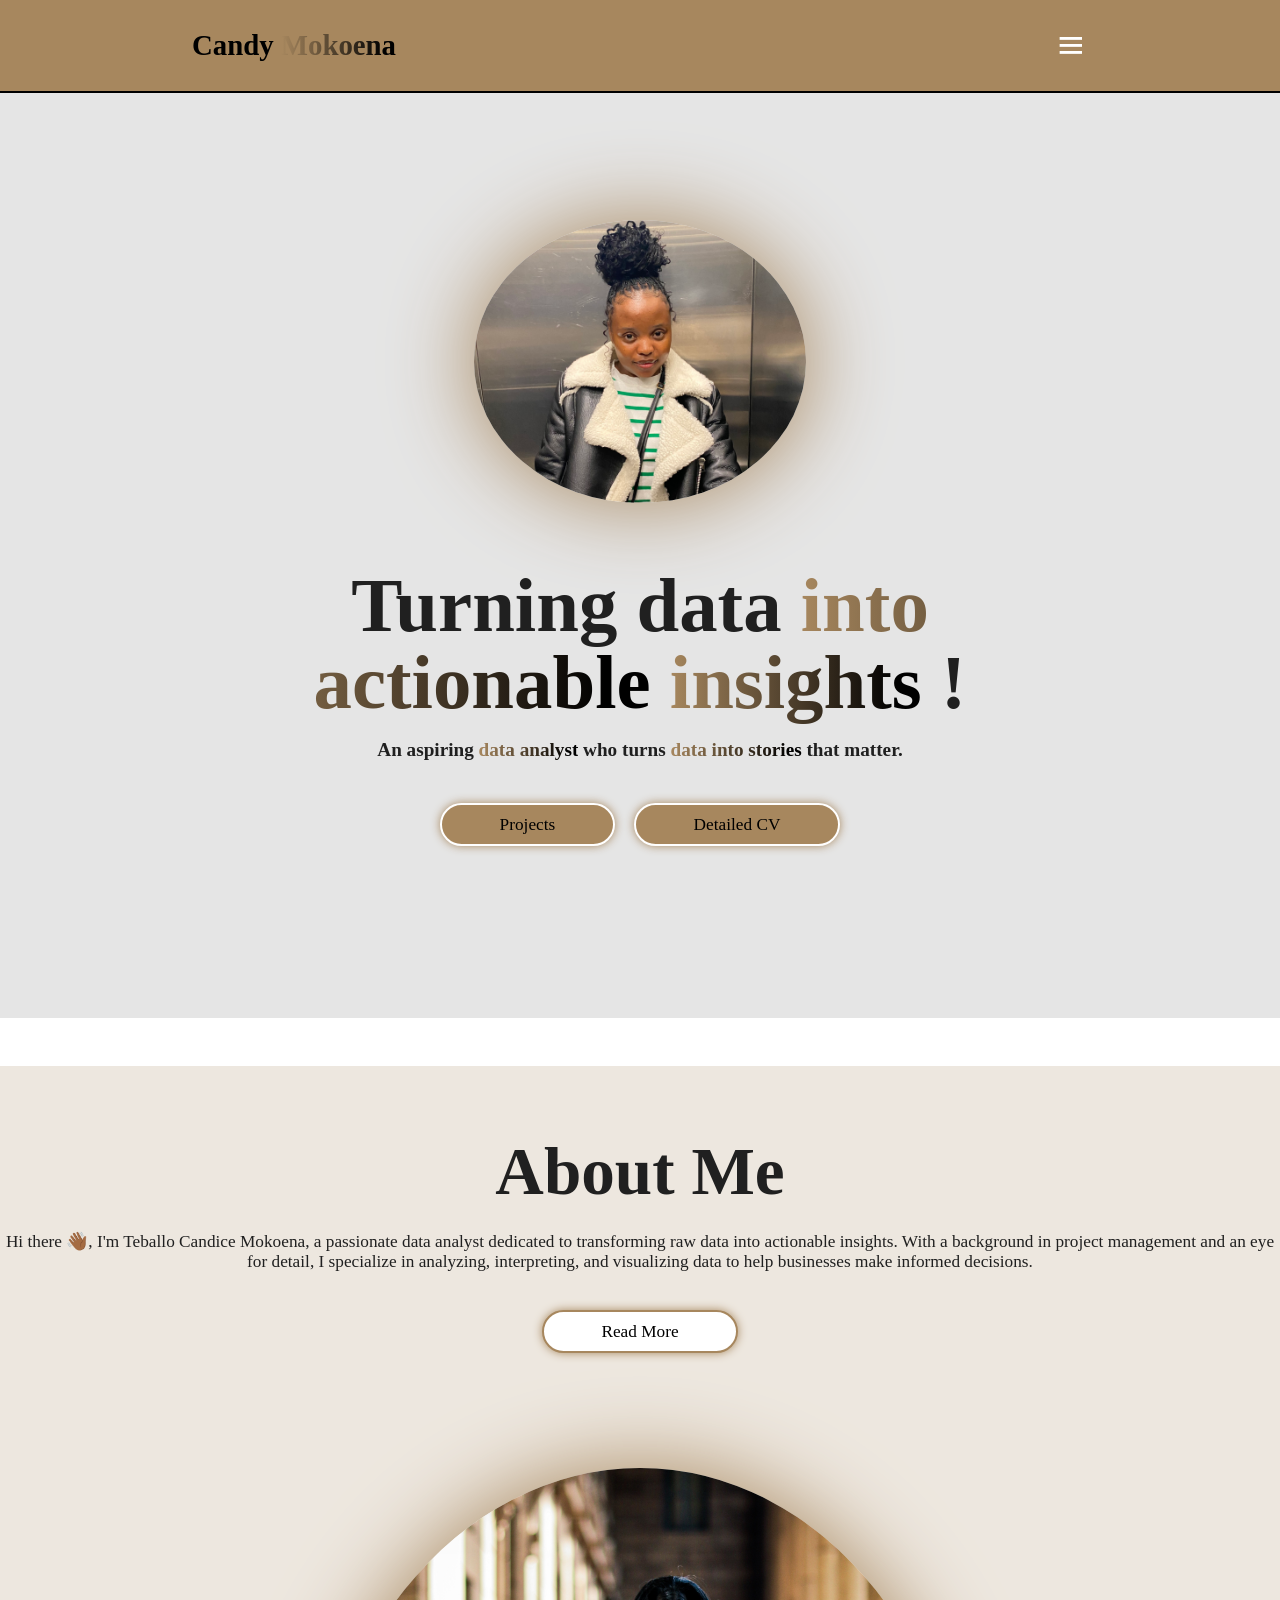
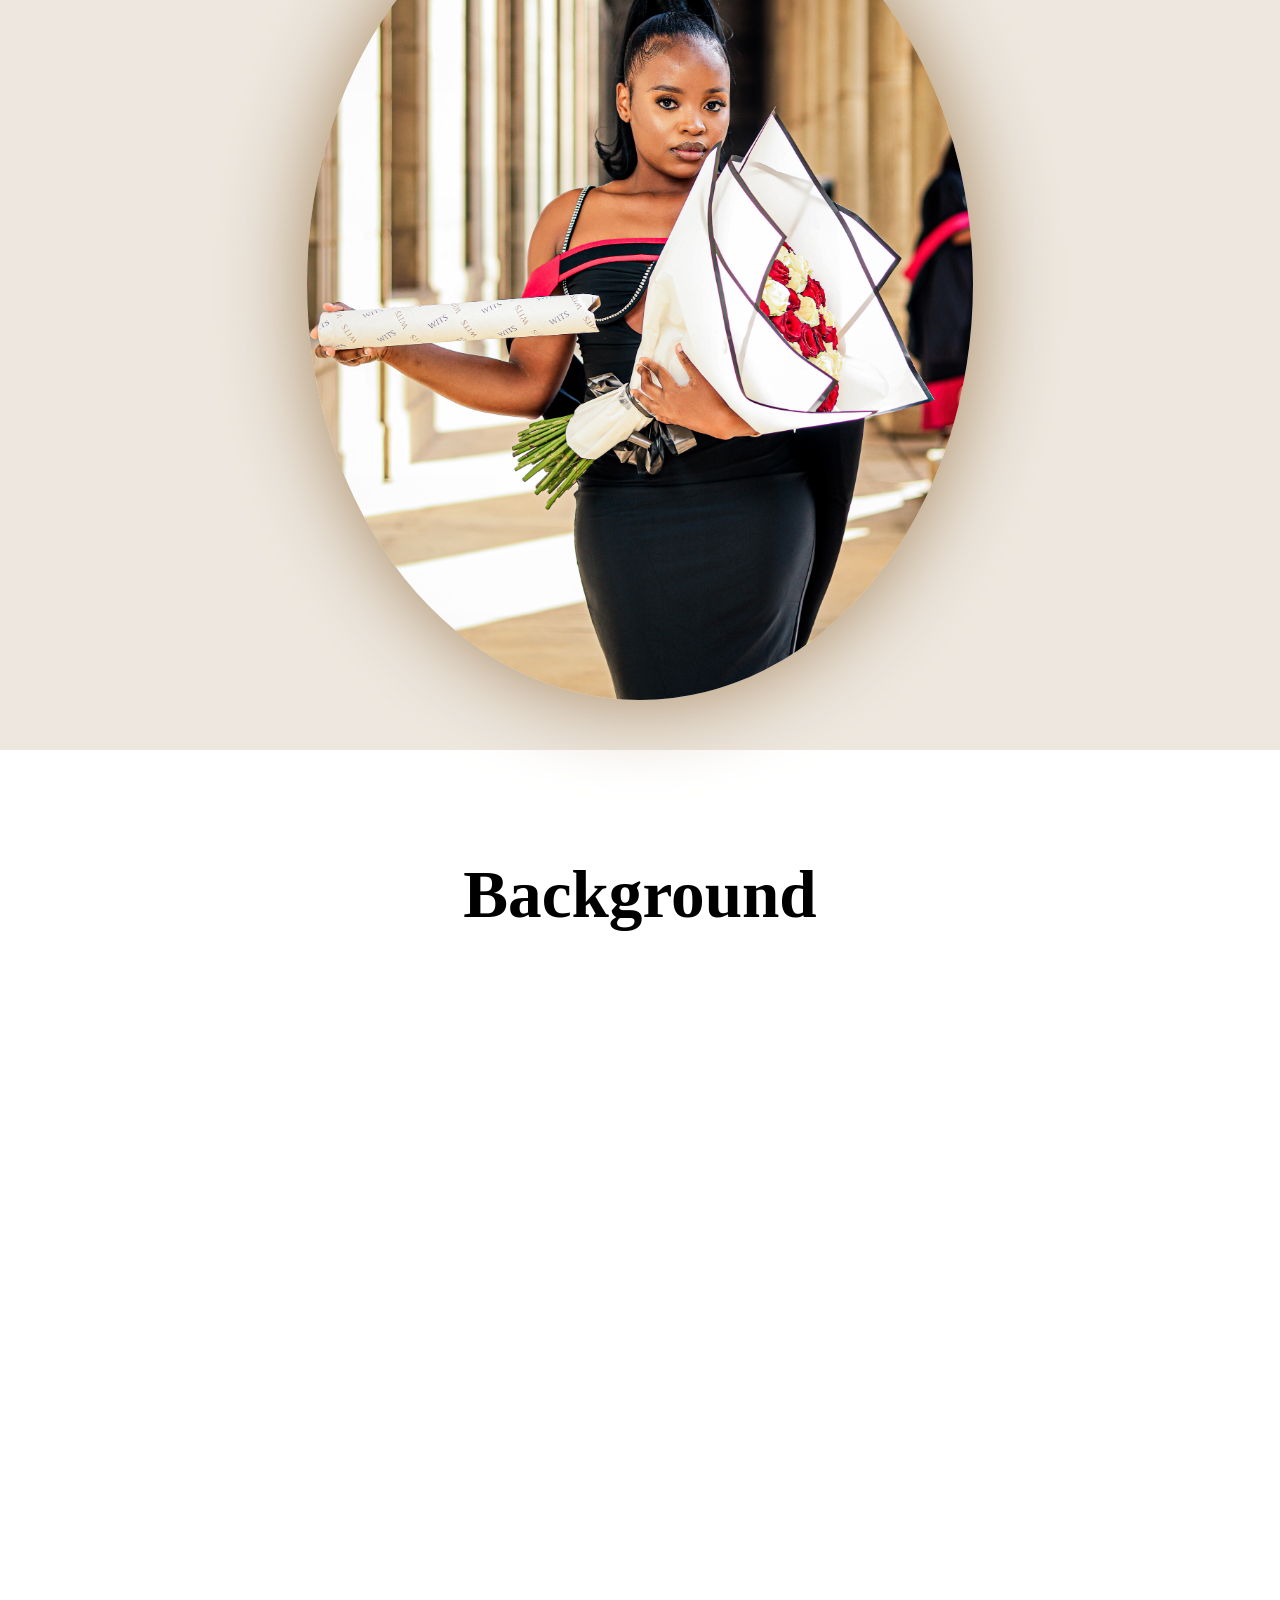
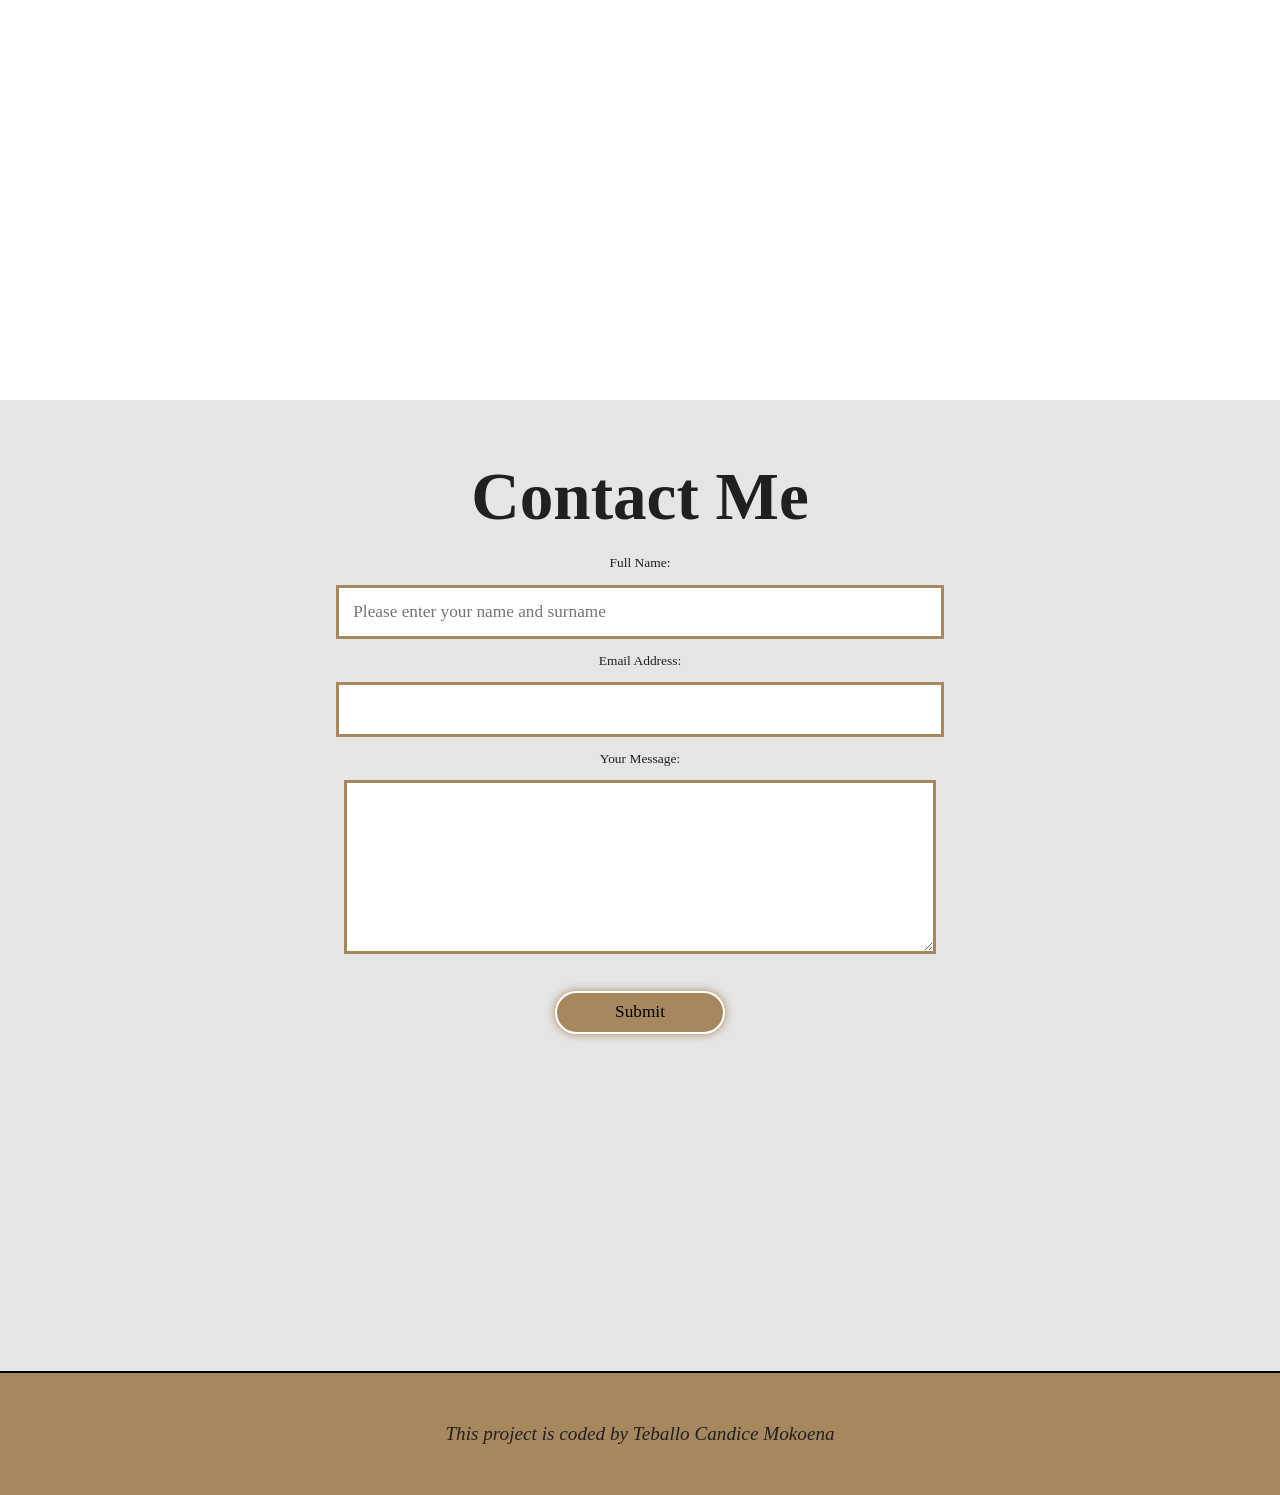
<file: index.html>
<!DOCTYPE html>
<html lang="en">
  <head>
    <meta charset="UTF-8" />
    <meta name="viewport" content="width=device-width, initial-scale=1.0" />
    <title>Teballo M's Portfolio</title>
    <link rel="stylesheet" href="style.css" />
    <link
      href="https://unpkg.com/boxicons@2.1.4/css/boxicons.min.css"
      rel="stylesheet"
    />
    <link href="https://unpkg.com/aos@2.3.1/dist/aos.css" rel="stylesheet" />
  </head>
  <body>
    <header class="header">
      <a href="#Home" class="logo"> Candy <span>Mokoena</span> </a>
      <i class="bx bx-menu" id="menu-icon"></i>
      <nav class="navbar">
        <a href="#Home">Home</a>
        <a href="#About">About</a>
        <a href="#Background">Background</a>
        <a href="#Contact">Contact</a>
      </nav>
    </header>

    <section class="Home" id="Home">
      <div class="home-content">
        <h1>
          Turning data <span>into actionable</span> <span>insights</span> !
        </h1>
        <h2>
          An aspiring <span>data analyst</span> who turns
          <span>data into stories</span> that matter.
        </h2>
        <div class="btn-group">
          <a href="project.html" class="btn" target="_blank">Projects</a>
          <a
            href="files/Teballo Candice Mokoena's resume.pdf"
            class="btn"
            target="blank"
            >Detailed CV</a
          >
        </div>
      </div>
      <div class="home-img">
        <img src="photos/MyPicture2.jpeg" alt="My Image" />
      </div>
    </section>
    <section class="About" id="About">
      <div class="about-img">
        <img src="photos/MyPicture.jpeg" alt="MyImage" />
      </div>
      <div class="about-content">
        <h3>About Me</h3>
        <p>
          Hi there 👋🏾, I'm Teballo Candice Mokoena, a passionate data analyst
          dedicated to transforming raw data into actionable insights. With a
          background in project management and an eye for detail, I specialize
          in analyzing, interpreting, and visualizing data to help businesses
          make informed decisions.
        </p>
        <p id="more-info" style="display: none">
          I work with various tools and technologies, such as SQL, Excel,
          Python, and data visualization tools like Power BI, to uncover trends
          and patterns in complex datasets. My project management expertise
          enables me to manage projects efficiently, ensuring data analysis is
          aligned with business objectives and delivered on time.
        </p>
        <button id="read-more-btn" class="btn">Read More</button>
      </div>
    </section>
    <section class="Background" id="Background">
      <h3 class="heading">Background</h3>
      <div class="Background-container">
        <div
          class="Background-box"
          data-aos="flip-left"
          data-aos-easing="ease-out-cubic"
          data-aos-duration="2000"
        >
          <div class="Education-info">
            <h4>Education</h4>
            <ul class="ed">
              <li class="type">
                Google Advanced Data Analytics Professional Certificate
                Coursera, 2025
              </li>
              <hr />
              <br />
              <li class="type">
                Google Data Analytics Professional Certificate, Coursera, 2025
              </li>
              <hr />
              <br />
              <li class="type">
                Introduction to Project management, Udemy, 2024
              </li>
              <hr />
              <br />
              <li class="type">Front-End Development, SheCodes, 2024</li>
              <hr />
              <br />
              <li class="type">
                BSc in Construction Studies, University of Witwatersrand, 2023
              </li>
            </ul>
          </div>
        </div>
        <div
          class="Background-box"
          data-aos="flip-left"
          data-aos-easing="ease-out-cubic"
          data-aos-duration="2000"
        >
          <div class="Education-info">
            <h4>Skills</h4>
            <ul class="ed">
              <li class="type">
                SQL
                <p>⭐⭐⭐⭐⭐</p>
              </li>
              <hr />
              <br />
              <li class="type">
                Excel
                <p>⭐⭐⭐⭐⭐</p>
              </li>
              <hr />
              <br />
              <li class="type">
                Power BI
                <p>⭐⭐⭐⭐⭐</p>
              </li>
              <hr />
              <br />
              <li class="type">
                Python
                <p>⭐⭐⭐</p>
              </li>
            </ul>
          </div>
        </div>
      </div>
    </section>
    <section class="Contact" id="Contact">
      <h3>Contact Me</h3>
      <form>
        <div class="input-group">
          <label for="fullname">Full Name:</label>
          <input
            type="text"
            id="fullname"
            name="fullname"
            placeholder="Please enter your name and surname"
            required
          />
        </div>
        <div class="input-group">
          <label for="email">Email Address:</label>
          <input type="email" id="email" name="email" required />
        </div>
        <div class="input-group">
          <label for="message">Your Message:</label>
          <textarea id="message" name="message" rows="6" required></textarea>
        </div>
        <button type="submit" class="btn">Submit</button>
      </form>
    </section>
    <footer class="footer">
      <p class="coder">
        <i>This project is coded by Teballo Candice Mokoena </i>
      </p>
    </footer>
    <script src="https://unpkg.com/aos@2.3.1/dist/aos.js"></script>
    <script src="script.js"></script>
  </body>
</html>
</file>
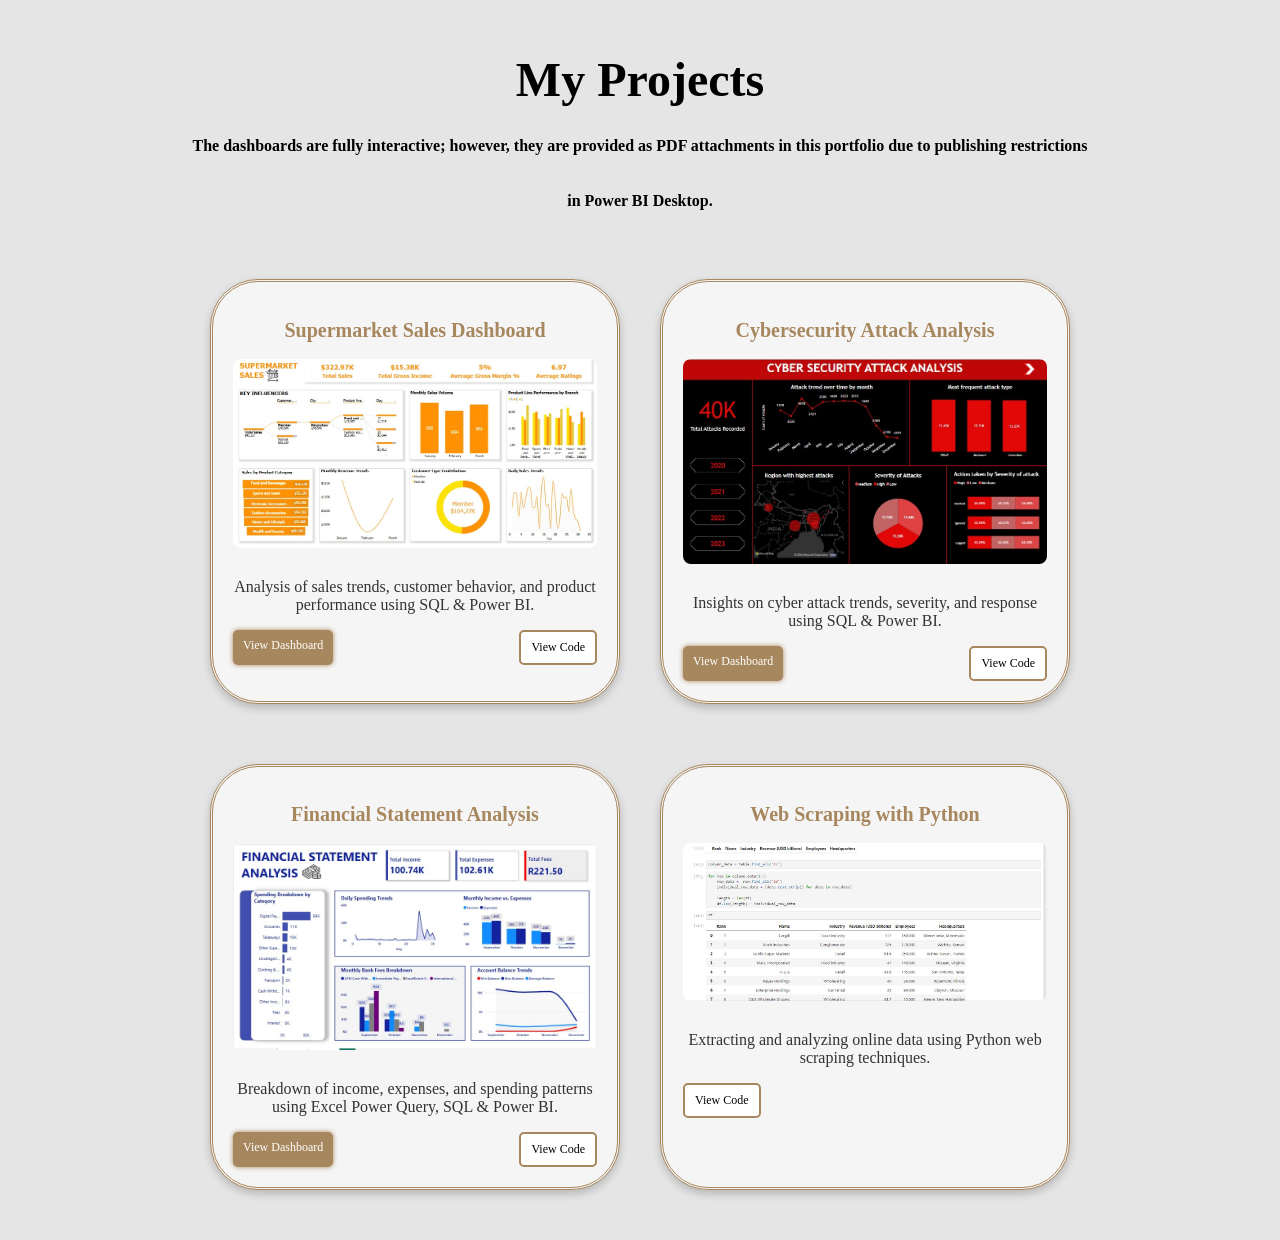
<file: project.html>
<!DOCTYPE html>
<html lang="en">
  <head>
    <meta charset="UTF-8" />
    <meta name="viewport" content="width=device-width, initial-scale=1.0" />
    <title>My Projects</title>
    <link rel="stylesheet" href="project_style.css" />
  </head>
  <body class="projects-page">
    <div class="projects-container">
      <h1>
        My Projects
        <br />
        <span
          >The dashboards are fully interactive; however, they are provided as
          PDF attachments in this portfolio due to publishing restrictions in
          Power BI Desktop.
        </span>
      </h1>
      <div class="p-container">
        <div class="project-card">
          <h2>Supermarket Sales Dashboard</h2>
          <img
            src="photos/Sales aDashboard.jpg"
            alt="Supermarket Sales Dashboard"
            class="project-image"
          />
          <p>
            Analysis of sales trends, customer behavior, and product performance
            using SQL & Power BI.
          </p>
          <div class="buttons">
            <a
              href="files/sales2 dashboard.pdf"
              target="_blank"
              class="btn dashboard-btn"
              >View Dashboard</a
            >
            <a
              href="https://github.com/CandiceMokoena/My-Final-Portfolio/blob/de1c119a11105ddc0e65ba1cc2e4556165078aec/files/Supermarket_Sales%20SQL.sql"
              target="_blank"
              class="btn code-btn"
              >View Code</a
            >
          </div>
        </div>

        <div class="project-card">
          <h2>Cybersecurity Attack Analysis</h2>
          <img
            src="photos/Cyber security attack dashboard.jpg"
            alt="Supermarket Sales Dashboard"
            class="project-image"
          />
          <p>
            Insights on cyber attack trends, severity, and response using SQL &
            Power BI.
          </p>
          <div class="buttons">
            <a
              href="files/cyber attacks dashboard.pdf"
              target="_blank"
              class="btn dashboard-btn"
              >View Dashboard</a
            >
            <a
              href="https://github.com/CandiceMokoena/My-Final-Portfolio/blob/c88ffef52cd201b3a1180b12164e1de4d5594c8d/files/Cyber%20Attacks%20SQL.sql"
              target="_blank"
              class="btn code-btn"
              >View Code</a
            >
          </div>
        </div>

        <div class="project-card">
          <h2>Financial Statement Analysis</h2>
          <img
            src="photos/Bnk statement analysis dashboard (1).jpg"
            alt="Supermarket Sales Dashboard"
            class="project-image"
          />
          <p>
            Breakdown of income, expenses, and spending patterns using Excel
            Power Query, SQL & Power BI.
          </p>
          <div class="buttons">
            <a
              href="files/Financial Statement Analysis - Dashboard2.pdf"
              target="_blank"
              class="btn dashboard-btn"
              >View Dashboard</a
            >
            <a
              href="https://github.com/CandiceMokoena/My-Final-Portfolio/blob/c88ffef52cd201b3a1180b12164e1de4d5594c8d/files/Financial%20Statement%20Analysis%20SQL.sql"
              target="_blank"
              class="btn code-btn"
              >View Code</a
            >
          </div>
        </div>

        <div class="project-card">
          <h2>Web Scraping with Python</h2>
          <img
            src="photos/Python web scraping.jpg"
            alt="Supermarket Sales Dashboard"
            class="project-image"
          />
          <p>
            Extracting and analyzing online data using Python web scraping
            techniques.
          </p>
          <div class="buttons">
            <a
              href="https://github.com/CandiceMokoena/My-Final-Portfolio/blob/d416274496e8fb47c82f92c443817811649bb01c/files/Scraping%20real%20website.ipynb"
              target="_blank"
              class="btn code-btn"
              >View Code</a
            >
          </div>
        </div>
      </div>
    </div>
  </body>
</html>
</file>
<file: style.css>
* {
  margin: 0;
  padding: 0;
  text-decoration: none;
  scroll-behavior: smooth;
  font-family: "Poppins";
}
html {
  font-size: 60%;
  overflow-x: hidden;
}
body {
  background-color: white;
  color: rgb(32, 32, 32);
}

.header {
  position: fixed;
  width: 100%;
  top: 0;
  left: 0;
  z-index: 1000;
  display: flex;
  justify-content: space-between;
  text-align: center;
  padding: 3rem 15%;
  box-sizing: border-box;
  border-bottom: 2px solid black;
  background-color: #a7875e;
}

#menu-icon {
  font-size: 3.5rem;
  color: white;
  display: none;
}

.logo {
  color: black;
  font-size: 3rem;
  font-weight: bold;
  cursor: pointer;
  transition: 0.3s ease-in-out;
}
.logo:hover {
  transform: scale(1.1);
}
span {
  background: linear-gradient(270deg, black 10%, #a7875e 100%);
  background-clip: text;
  color: transparent;
}
.navbar a {
  font-size: 2.3rem;
  color: white;
  margin-left: 4rem;
  transition: 0.3s ease-in-out;
  border-bottom: 3px solid transparent;
}
.navbar a:hover {
  color: black;
  border-bottom: 3px solid black;
}
section {
  min-height: 95vh;
  padding: 6rem 15%;
}
.Home {
  background-color: rgb(0, 0, 0, 0.1);
  display: flex;
  align-items: center;
  justify-content: center;
  gap: 15rem;
}
.home-content {
  display: flex;
  flex-direction: column;
  align-items: flex-start;
  text-align: left;
}
.home-content h1 {
  font-size: 8rem;
  font-weight: bold;
  margin-top: 1.5rem;
  line-height: 1;
}

.home-content h2 {
  font-size: 2rem;
  margin: 1rem 0;
  line-height: 2;
}
.home-img img {
  width: 26vw;
  box-shadow: 0 0 85px #a7875e;
  border-radius: 50%;
  transition: 0.4s ease-in-out;
}
.home-img img:hover {
  box-shadow: 0 0 140px #a7875e;
}
.btn-group {
  display: flex;
  gap: 2rem;
  padding-top: 5px;
}
.btn {
  color: black;
  display: inline-block;
  padding: 1rem 3rem;
  background-color: #a7875e;
  box-shadow: 0 0 10px #a7875e;
  border-radius: 3rem;
  font-size: 1.8rem;
  border: 2px solid white;
  transition: 0.2s ease-in-out;
}
.btn:hover {
  border: 2px solid #a7875e;
  background-color: white;
  transform: scale(1.05);
  box-shadow: 0 0 50px #a7875e;
}
.About {
  background-color: rgb(167, 135, 94, 0.2);
  display: flex;
  justify-content: center;
  align-items: center;
  gap: 10rem;
}
.about-img img {
  width: 22vw;
  box-shadow: 0 0 85px #a7875e;
  border-radius: 50%;
  transition: 0.4s ease-in-out;
}
.about-img img:hover {
  box-shadow: 0 0 140px #a7875e;
}
.about-content h3 {
  font-size: 7rem;
  text-align: left;
}
.about-content p {
  margin: 2rem 0;
  font-size: 1.8rem;
}
.about-content .btn {
  margin: 2rem 0;
  background-color: white;
  border: 2px solid #a7875e;
}
.about-content .btn:hover {
  border: 2px solid white;
  background-color: #a7875e;
  transform: scale(1.05);
  box-shadow: 0 0 50px #a7875e;
  color: black;
}

::-webkit-scrollbar {
  width: 10px;
}
::-webkit-scrollbar-thumb {
  background-color: #a7875e;
}
::-webkit-scrollbar-track {
  background-color: white;
}
.heading {
  text-align: center;
  font-size: 7rem;
  margin: 5rem 0;
}
.Background {
  color: black;
}
.Background-container {
  color: black;
  display: grid;
  grid-template-columns: repeat(auto-fit, minmax(400px, 1fr));
  align-items: center;
  gap: 3rem;
}
.Background-box {
  display: flex;
  justify-content: center;
  border: 3px double #a7875e;
  border-radius: 3rem;
  height: 460px;
  cursor: pointer;
  transition: 0.4s ease-in-out;
  padding: 0 1rem;
}
.Background-box:hover {
  border: 3px double black;
  box-shadow: 0 0 85px #a7875e;
  transform: scale(1.03);
}
ul,
ol {
  padding-left: 1rem;
  list-style-position: inside;
}
li {
  text-align: left;
}

.Education-info {
  display: flex;
  flex-direction: column;
  font-size: 1.8rem;
  padding: 0 3rem;
  line-height: 1.5;
}
.Education-info h4 {
  font-size: 3rem;
  margin: 2rem 0;
}
.Contact {
  background-color: rgb(0, 0, 0, 0.1);
}
.Contact h3 {
  margin-bottom: 2rem;
  font-size: 7rem;
  text-align: center;
}
.Contact form {
  gap: 2rem;
  margin: 3rem 0;
  text-align: center;
  font-size: 1.8rem;
}
label {
  display: block;
}
input,
textarea {
  width: 60%;
  font-size: 1.8rem;
  border: 3px solid #a7875e;
  color: rgba(0, 0, 0, 0.9);
  margin: 1.4rem;
}
textarea {
  padding: 2.5rem;
}
input {
  padding: 1.5rem;
}
.btn {
  margin-top: 2rem;
  cursor: pointer;
  padding: 1rem 6rem;
}
footer {
  background-color: #a7875e;
  padding: 50px 0;
  text-align: center;
  font-size: 2rem;
  border-top: 2px solid black;
}
p a {
  color: white;

  transition: 0.3s ease-in-out;
  cursor: pointer;
}
a:hover {
  text-shadow: 2px 2px 10px white;
  color: #a7875e;
}
/* Media Query for Tablets and Smaller Desktops */
@media (max-width: 1285px) {
  #menu-icon {
    display: block; /* Display the menu icon for smaller screens */
  }

  .navbar {
    position: absolute;
    top: 100%;
    right: 0;
    width: 30%;
    padding: 1rem 1.5rem;
    background: rgba(0, 0, 0, 0.7);
    border-bottom-left-radius: 2rem;
    border-left: 2px solid #a7875e;
    border-bottom: 2px solid #a7875e;
    display: none;
  }

  .navbar.active {
    display: block;
  }

  .navbar a {
    display: block;
    font-size: 2rem;
    margin: 2rem 0;
    color: white;
  }

  .Home {
    flex-direction: column-reverse;
    margin: 5rem 0;
    gap: 5rem;
  }

  .home-content {
    align-items: center;
    text-align: center;
  }

  .home-img {
    text-align: center;
    width: 66vw;
  }

  .About {
    flex-direction: column-reverse;
    text-align: center;
    padding: 5rem 0;
  }

  .about-content h3 {
    text-align: center;
    margin: 2rem 0;
  }

  .about-img img {
    width: 52vw;
  }

  .Background-container {
    grid-template-columns: 1fr;
  }

  .Contact form {
    width: 80%;
    margin: 0 auto;
    font-size: 1.4rem;
  }

  input,
  textarea {
    width: 80%;
  }
  .input-group textarea {
    width: 75%;
  }
}

@media (max-width: 768px) {
  .header {
    padding: 2rem 5%;
  }
  .footer {
    font-size: 1.5rem;
  }
  .about-content h3,
  .heading {
    font-size: 4rem;
  }
  .Contact h3 {
    font-size: 3.5rem;
  }
  .btn {
    padding: 0.5rem 1.5rem;
  }
  .logo {
    font-size: 2.5rem;
  }
  .Education-info h4 {
    font-size: 2.5rem;
  }
  .navbar {
    width: 70%;
  }

  .Home {
    flex-direction: column-reverse;
    gap: 3rem;
  }

  .home-content h1 {
    font-size: 3rem;
  }

  .home-content h2 {
    font-size: 1.5rem;
  }

  .home-img img {
    width: 54vw;
  }

  .About,
  .Background,
  .Contact {
    padding: 2rem;
  }

  .about-content p,
  .Education-info {
    font-size: 1.5rem;
  }

  .about-img img {
    width: 50vw;
  }

  .Background-box {
    height: auto;
    padding: 1rem;
  }

  .Contact form {
    width: 80%;
    font-size: 1.5rem;
  }

  input,
  textarea {
    width: 90%;
    margin: 1rem 0;
  }
  input {
    padding: 0.7rem;
  }
  textarea {
    padding: 2rem;
  }
}
</file>
<file: project_style.css>
* {
  scroll-behavior: smooth;
  font-family: "Poppins";
}

.projects-page {
  font-family: Arial, sans-serif;
  background-color: rgb(0, 0, 0, 0.1);
  color: #000;
  margin: 0;
  padding: 20px;
  opacity: 0;
  animation: fadeIn 0.8s ease-in forwards;
}

@keyframes fadeIn {
  from {
    opacity: 0;
  }
  to {
    opacity: 1;
  }
}

.projects-container {
  max-width: 900px;
  margin: auto;
  text-align: center;
}

.p-container {
  display: grid;
  grid-template-columns: repeat(auto-fit, minmax(400px, 1fr));
  gap: 40px;
  padding: 20px;
}

.project-image {
  width: 100%;
  max-height: 300px;
  object-fit: cover;
  border-radius: 8px;
  margin-bottom: 10px;
}

h1 {
  color: black;
  font-size: 3rem;
}

span {
  font-size: 16px;
}

.project-card {
  background: #f5f5f5;
  padding: 20px;
  margin: 10px 0;
  border-radius: 8px;
  box-shadow: 0 4px 8px rgba(0, 0, 0, 0.2);
  border: 3px double #a7875e;
  border-radius: 3rem;
  transition: transform 0.3s ease-in-out;
}

.project-card:hover {
  transform: scale(1.05);
  border: 3px double black;
}

.project-card h2 {
  color: #a7875e;
  font-size: 20px;
}

.project-card p {
  color: #333;
}

.buttons {
  display: flex;
  justify-content: space-between;
  margin-top: 15px;
}

.btn {
  text-decoration: none;
  padding: 8px 10px;
  border-radius: 5px;
}

.dashboard-btn {
  background-color: black;
  color: white;
  font-size: 12px;
  background-color: #a7875e;
  box-shadow: 0 0 5px #a7875e;
}

.dashboard-btn:hover {
  background-color: white;
  color: black;
}

.code-btn {
  color: black;
  font-size: 12px;
  background-color: white;
  border: 2px solid #a7875e;
}

.code-btn:hover {
  background-color: #a7875e;
  color: white;
}

::-webkit-scrollbar {
  width: 10px;
}
::-webkit-scrollbar-thumb {
  background-color: #a7875e;
}
</file>
